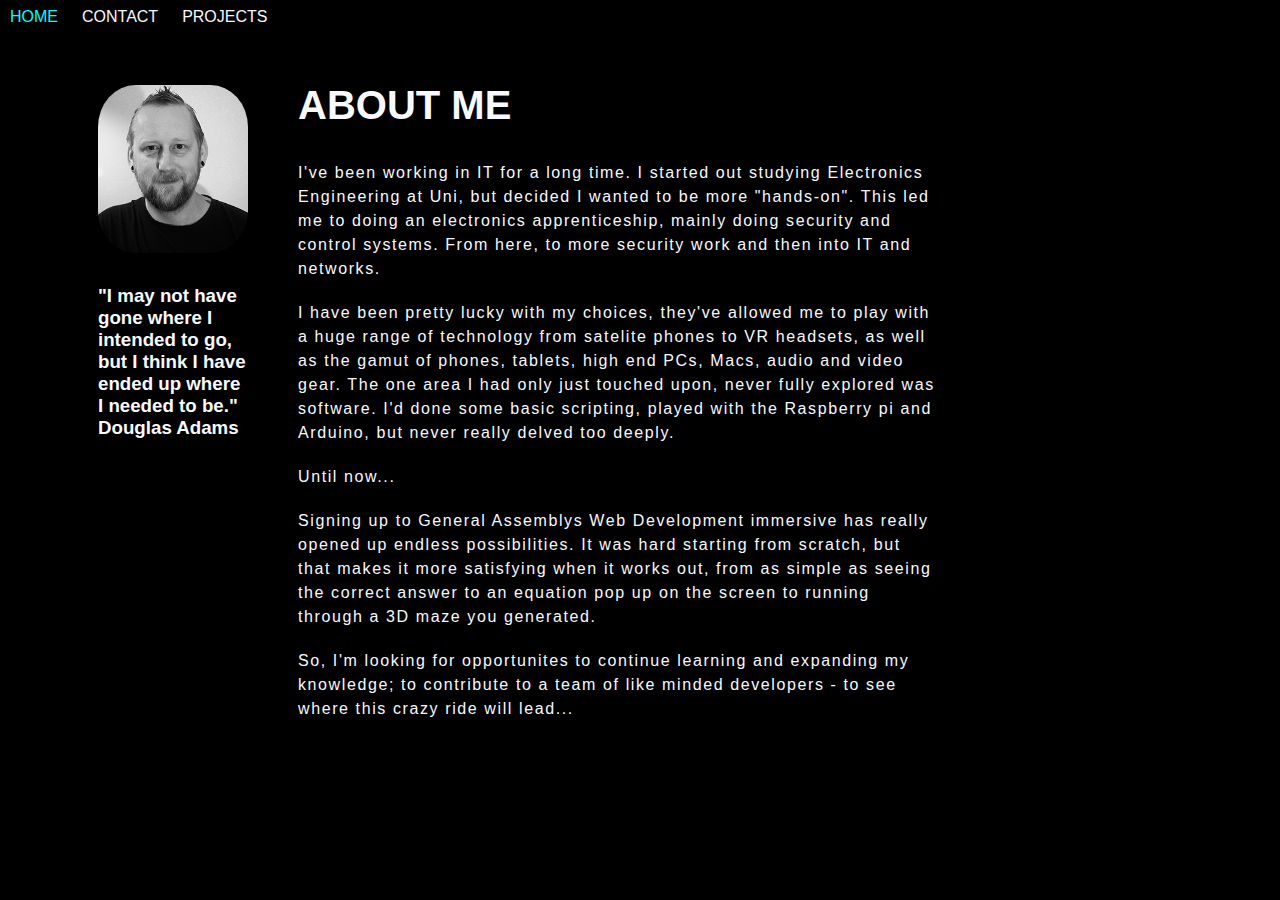
<file: pages/about.html>
<!DOCTYPE html>
<html lang="en">
<head>
  <meta charset="UTF-8">
  <meta name="viewport" content="width=device-width, initial-scale=1.0">
  <meta http-equiv="X-UA-Compatible" content="ie=edge">
  <link rel="stylesheet" href="../css/style.css">
  <title>Peter Fagan - About</title>
</head>
<body>
  <div id="navbar">
    <a href="../index.html">HOME</a>
    <a href="contact.html">CONTACT</a>
    <a href="projects.html">PROJECTS</a>
  </div>

  <div class="container">

    <br>
    <div>
      <img id="portrait" src="../css/images/peter_portrait_reduced.png" alt="">
      <h3 id="quote">"I may not have gone where I intended to go, but I think I have ended up where I needed to be." Douglas Adams</h3>
    </div>
    <div id="aboutme">
      <h2>ABOUT ME</h2>
      <p>I've been working in IT for a long time. I started out studying Electronics Engineering at Uni, but decided I wanted to be more "hands-on". This led me to doing an electronics apprenticeship, mainly doing security and control systems. From here, to more security work and then into IT and networks.</p>
      <p>I have been pretty lucky with my choices, they've allowed me to play with a huge range of technology from satelite phones to VR headsets, as well as the gamut of phones, tablets, high end PCs, Macs, audio and video gear. The one area I had only just touched upon, never fully explored was software. I'd done some basic scripting, played with the Raspberry pi and Arduino, but never really delved too deeply.</p>
      <p>Until now...</p>
      <p>Signing up to General Assemblys Web Development immersive has really opened up endless possibilities. It was hard starting from scratch, but that makes it more satisfying when it works out, from as simple as seeing the correct answer to an equation pop up on the screen to running through a 3D maze you generated.</p>
      <p>So, I'm looking for opportunites to continue learning and expanding my knowledge; to contribute to a team of like minded developers - to see where this crazy ride will lead...</p>
    </div>
  </div>
</body>
</html>
</file>
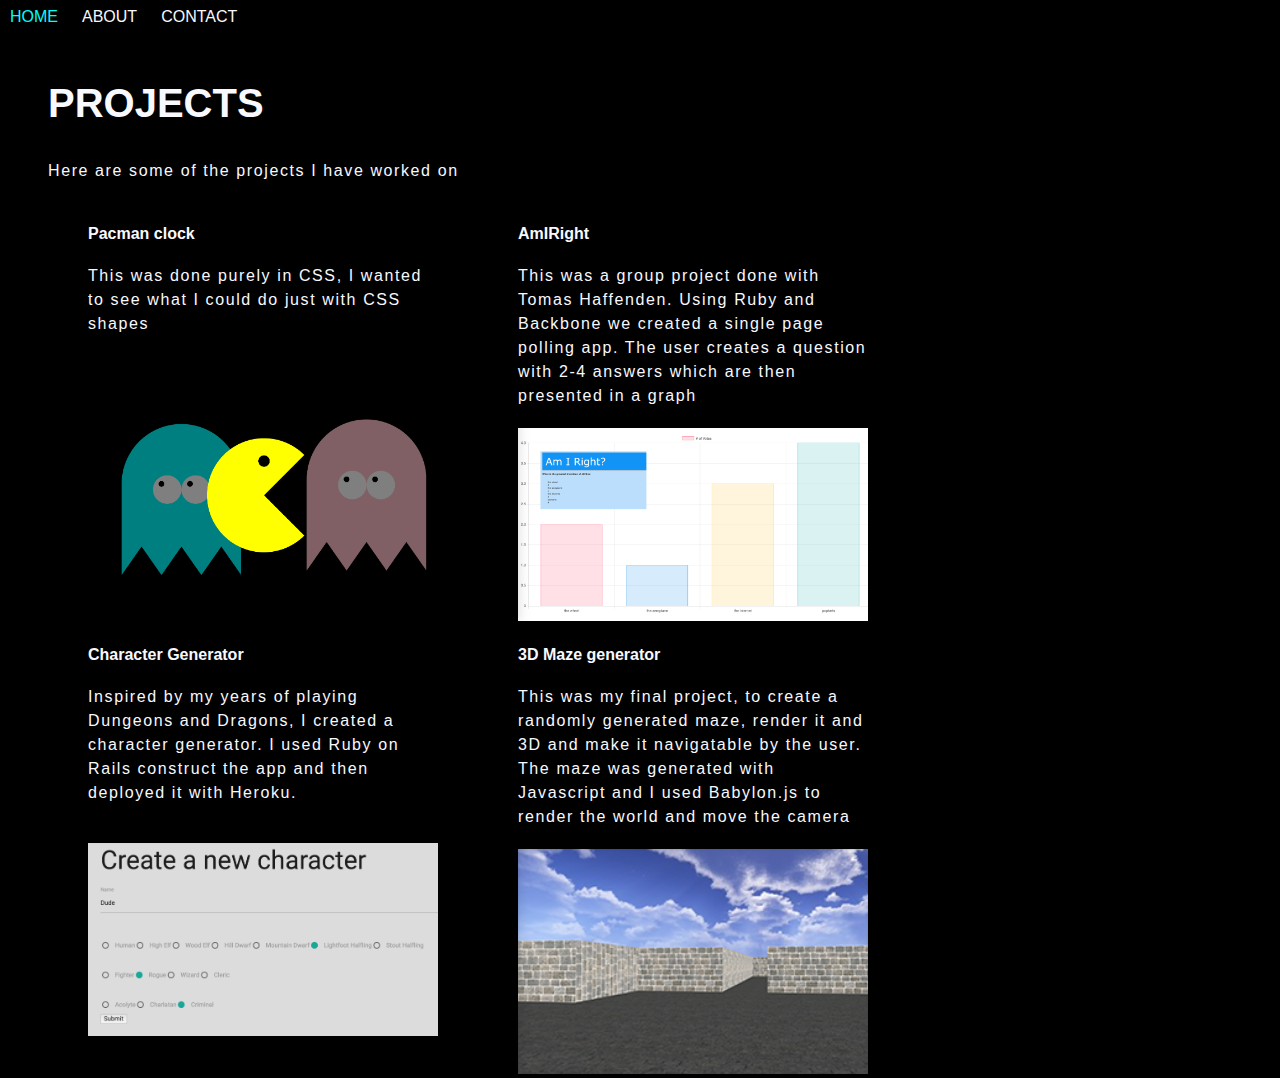
<file: pages/projects.html>
<!DOCTYPE html>
<html lang="en">
<head>
  <meta charset="UTF-8">
  <meta name="viewport" content="width=device-width, initial-scale=1.0">
  <meta http-equiv="X-UA-Compatible" content="ie=edge">
  <link rel="stylesheet" href="../css/style.css">
  <title>Peter Fagan - Projects</title>
</head>
<body>

  <div id="navbar">
    <a href="../index.html">HOME</a>
    <a href="about.html">ABOUT</a>
    <a href="contact.html">CONTACT</a>
  </div>

  <div class="container projectlayout">
    <h2>PROJECTS</h2>
    <p>Here are some of the projects I have worked on</p>
    <div class="pacmanproject">
      <h4>Pacman clock</h4>
      <p>This was done purely in CSS, I wanted to see what I could do just with CSS shapes</p>
      <br>
      <br>
      <br>
      <img src="../css/images/Pacman.png" class="projectimage">
    </div>
    <div class="amiright">
      <h4>AmIRight</h4>
      <p>This was a group project done with Tomas Haffenden. Using Ruby and Backbone we created a single page polling app. The user creates a question with 2-4 answers which are then presented in a graph</p>
      <img src="../css/images/am_i_right.png" class="projectimage" alt="">
    </div>
  </div>
  <div class="container projectlayout">
    <div class="chargen">
      <h4>Character Generator</h4>
      <p>Inspired by my years of playing Dungeons and Dragons, I created a character generator. I used Ruby on Rails construct the app and then deployed it with Heroku.</p>
      <br>
      <img src="../css/images/character_generator.png" class="projectimage">
      <a href="https://dndcharactergen.herokuapp.com/login"></a>
    </div>
    <div class="mazegen">
      <h4>3D Maze generator</h4>
      <p>This was my final project, to create a randomly generated maze, render it and 3D and make it navigatable by the user. The maze was generated with Javascript and I used Babylon.js to render the world and move the camera</p>
      <img src="../css/images/3dmaze.png" class="projectimage">
    </div>
  </div>


</body>
</html>
</file>
<file: css/style.css>
body {
  background-color: black;
}

h1 {
  font-family: 'Source Sans Pro', sans-serif;
  font-size: 75px;
  font-weight: bold;
  position: relative;
  margin: 0;
  padding: 30px 0;
  top: 0;
  left: 0;
  width: 100%;
  color: ghostwhite;
  z-index: 10;
}
h2 {
  font-family: 'Source Sans Pro', sans-serif;
  font-size: 40px;
  color: ghostwhite;
}
h3, h4 {
  font-family: 'Source Sans Pro', sans-serif;
  color: ghostwhite;
}

p {
  font-family: 'Source Sans Pro', sans-serif;
  color: ghostwhite;
  font-weight: 100;
  letter-spacing: 0.1em;
  line-height: 1.5em;
  margin-bottom: 20px;
}

a {
  font-family: 'Source Sans Pro', sans-serif;
  text-decoration: none;
  padding: 10px;
  color: ghostwhite;
  z-index: 50;
}
a:hover {
  color: cyan;
}

.container {
  padding: 40px;
  top: 150px;
  width: 100%;
  height: 100%;
}
.contactformat {
  margin-left: 10px;
}
.fa {
  padding: 20px;
}
#pacman {
  top: 50px;
  max-width:100%;
  height:auto;
  position: absolute;
}

#nerd {
  position: absolute;
  top: 100px;
  left: 10px;
  font-family: 'Source Sans Pro', sans-serif;
  font-size: 25px;
  color: ghostwhite;
  z-index: 100;
}

#quote {
  position: relative;
  top: 150px;
  width: 150px;
  padding: 50px 50px;
}

#portrait {
  position: absolute;
  margin-left: 50px;
  width: 150px;
  border-radius: 25%;
}

#aboutme {
  position: absolute;
  top: 50px;
  margin-left: 250px;
  max-width: 50%;
}

.contact-box {
  max-width: 600px;
  margin: 0 auto;
}

.contact-item {
  position: relative;
  text-align: left;
}

.contact-detail {
  position: absolute;
  right: 20%;
}
.projectlayout {
  max-width: 900px
}
.pacmanproject {
  float: left;
  width: 350px;
  padding: 0 40px;
}
.projectimage {
  width: 350px;
}
.amiright {
  float: left;
  width: 350px;
  padding: 0 40px;
}
.chargen {
  float: left;
  width: 350px;
  padding: 0 40px;
}
.mazegen {
  float: left;
  width: 350px;
  padding: 0 40px;
}

#navbar {
  position: absolute;
  top: 8px;
  left: 0;
  z-index: 100;
}

#aboutlink{
  position: absolute;
  font-family: 'Source Sans Pro', sans-serif;
  font-size: 45px;
  font-weight: bold;
  bottom: 22%;
  left: 20%;
  color: ghostwhite;
  border: none;
  background: transparent;
  outline: none;
  z-index: 100;
}
#aboutlink:hover {
  color: black;
}

#contactlink{
  position: absolute;
  font-family: 'Source Sans Pro', sans-serif;
  font-size: 45px;
  font-weight: bold;
  outline-color: invert;
  bottom: 27%;
  left: 40%;
  color: darkslategrey;
  border: none;
  background: transparent;
  outline: none;
  z-index: 100;
}
#contactlink:hover {
  color: gainsboro;
}

#projectslink{
  position: absolute;
  font-family: 'Source Sans Pro', sans-serif;
  font-size: 45px;
  font-weight: bold;
  bottom: 23%;
  left: 70%;
  color: ghostwhite;
  border: none;
  background: transparent;
  outline: none;
  z-index: 100;
}
#projectslink:hover {
  color: black;
}
@media (max-width: 450px) {
  body {
    overflow: scroll;
  }
  h1 {
    white-space: nowrap;
    color: ghostwhite;
    font-size: 65px;
    top: 10px;
  }
  #pacman {
    display: none;
  }
  #nerd {
    font-size: 39px;
  }
  #portrait {
    position: relative;
    display: block;
    margin-left: auto;
    margin-right: auto;
  }
  #quote {
    position: relative;
    top: 0;
    margin: 0 auto;
    width: 250px;
  }
  #aboutme {
    position: relative;
    top: 0;
    margin-left: 20px;
    padding: 0 20px;
    max-width: 300px;
  }
  .contact-detail {
    position: relative;
    left: 10%;
  }
  #contacticons {
    max-width: 300px;
  }
  .pacmanproject {
    padding: 0;
  }
  .amiright {
    padding: 0;
  }
  .chargen {
    padding: 0;
  }
  .mazegen {
    padding: 0;
  }
  .projectimage {
    max-width: 300px;
    padding: 0;
  }
  #aboutlink{
    left: 0;
    bottom: 40vh;
  }
  #contactlink {
    color: ghostwhite;
    left: 0;
    bottom: 30vh;
  }
  #projectslink {
    left: 0;
    bottom: 20vh;
  }
}
</file>
